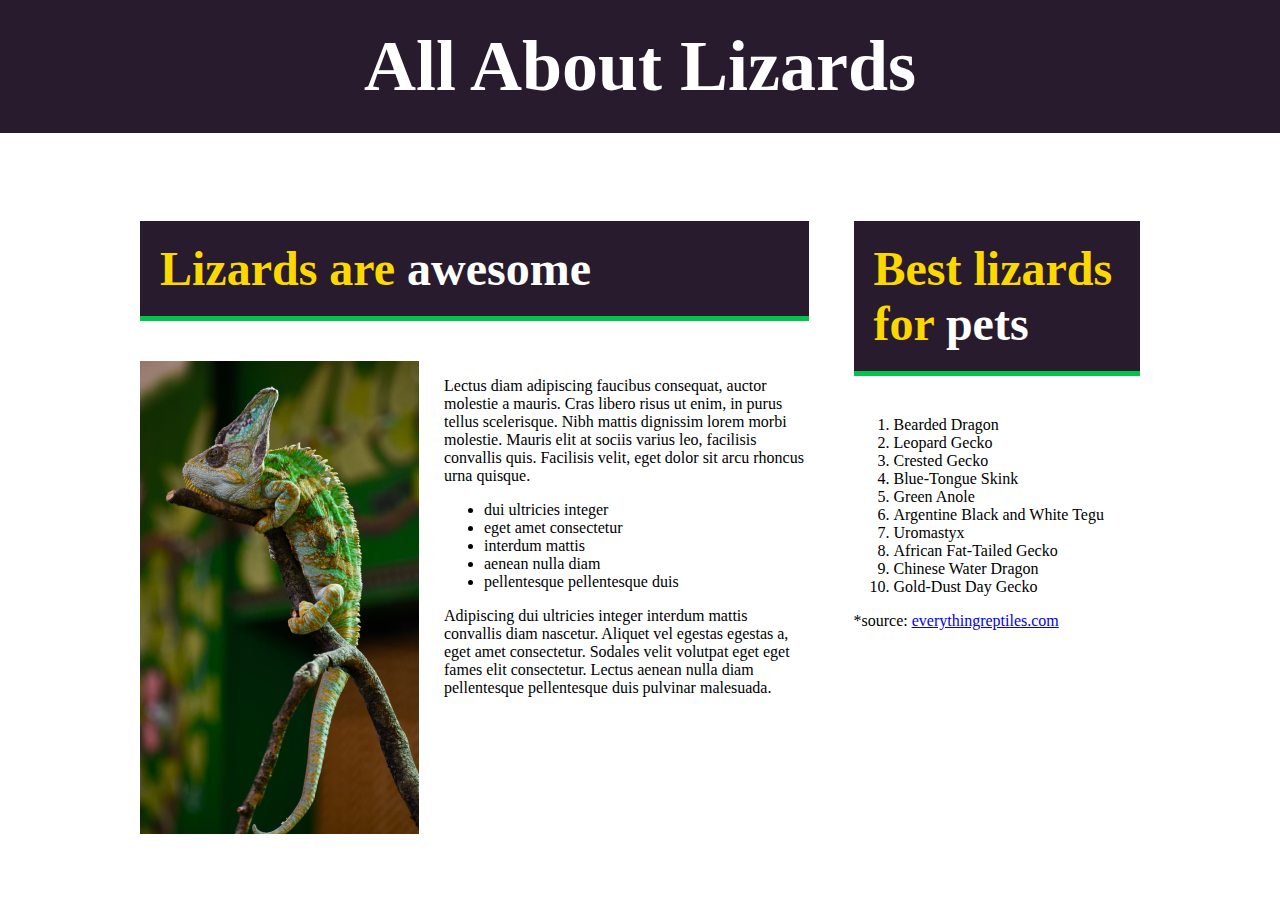
<file: LearnHTML&CSS/LizardApp/index.html>
<!DOCTYPE html>
<html>
    <head>
        <title>All about lizards</title>
        <link href="css/app.css" rel="stylesheet">
    </head>
    <body>
        <header>
            <h1>All About Lizards</h1>
        </header>
        
        <main>
            <div class="container">
                <div class="row">
                    <section class="main-content">
                        <h2 class="subhead">Lizards are <span class="white-text">awesome</span></h2>
                        
                        <div class="row">
                        <div class="col">   
                            <img src="images/chameleon.jpg" alt="a chameleon climbing a branch">
                        </div>
                        
                        <div class="col-left">
                            <p>Lectus diam adipiscing faucibus consequat, auctor molestie a mauris. Cras libero risus ut enim, in purus tellus scelerisque. Nibh mattis dignissim lorem morbi molestie. Mauris elit at sociis varius leo, facilisis convallis quis. Facilisis velit, eget dolor sit arcu rhoncus urna quisque.</p>
                            
                            <!-- insert the unordered list here -->
                            <ul>
                                <li>dui ultricies integer</li>
                                <li>eget amet consectetur</li>
                                <li>interdum mattis</li>
                                <li>aenean nulla diam</li>
                                <li>pellentesque pellentesque duis</li>
                            </ul>
                            
                            <p>Adipiscing dui ultricies integer interdum mattis convallis diam nascetur. Aliquet vel egestas egestas a, eget amet consectetur. Sodales velit volutpat eget eget fames elit consectetur. Lectus aenean nulla diam pellentesque pellentesque duis pulvinar malesuada. </p>
                        </div>
                        </div> <!-- close row -->
                    </section>
                    
                    <aside class="sidebar">
                        <h2 class="subhead">Best lizards for <span class="white-text">pets</span></h2>
                        <!-- insert the ordered list here -->
                        <ol>
                            <li>Bearded Dragon</li>
                            <li>Leopard Gecko</li>
                            <li>Crested Gecko</li>
                            <li>Blue-Tongue Skink</li>
                            <li>Green Anole</li>
                            <li>Argentine Black and White Tegu</li>
                            <li>Uromastyx</li>
                            <li>African Fat-Tailed Gecko</li>
                            <li>Chinese Water Dragon</li>
                            <li>Gold-Dust Day Gecko</li>
                        </ol>
                        <p>*source: <a href="https://www.everythingreptiles.com/20-best-pet-lizards/">everythingreptiles.com</a></p>
                    </aside>
                </div> <!-- close row -->
            </div> <!-- close container -->
        </main>
        
    </body>
</html>
</file>
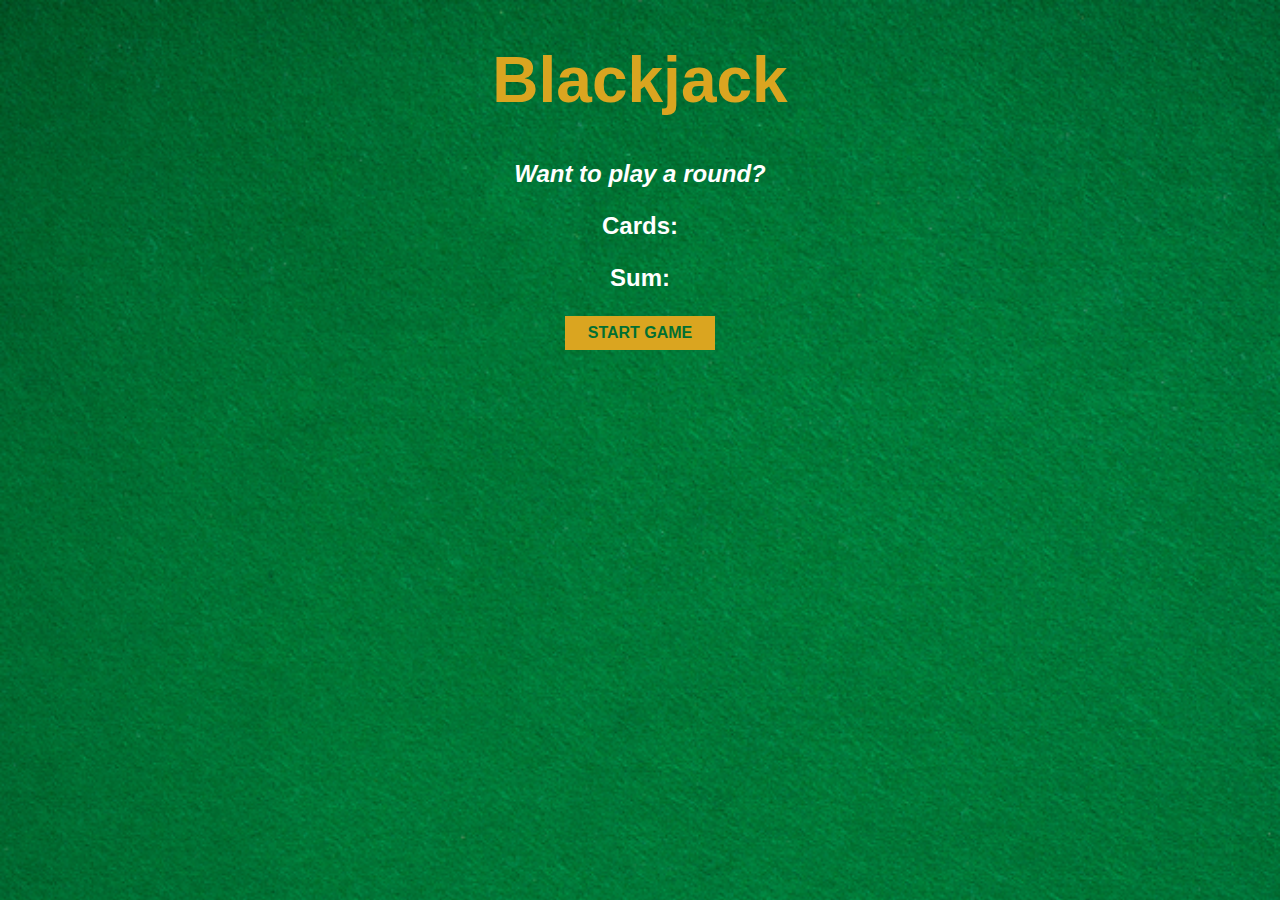
<file: LearnJSForFree/BlackJackGame/index.html>
<!DOCTYPE html>
<html lang="en">
  <head>
    <meta charset="UTF-8" />
    <meta name="viewport" content="width=device-width, initial-scale=1.0" />
    <title>BlackJack Game</title>
    <link rel="stylesheet" href="./index.css" />
  </head>
  <body>
    <h1>Blackjack</h1>
    <p id="message-el">Want to play a round?</p>
    <p id="cards">Cards:</p>
    <p id="sum">Sum:</p>
    <button role="button" id="button-start">Start Game</button>

    <p id="result"></p>
    <script src="./index.js"></script>
  </body>
</html>
</file>
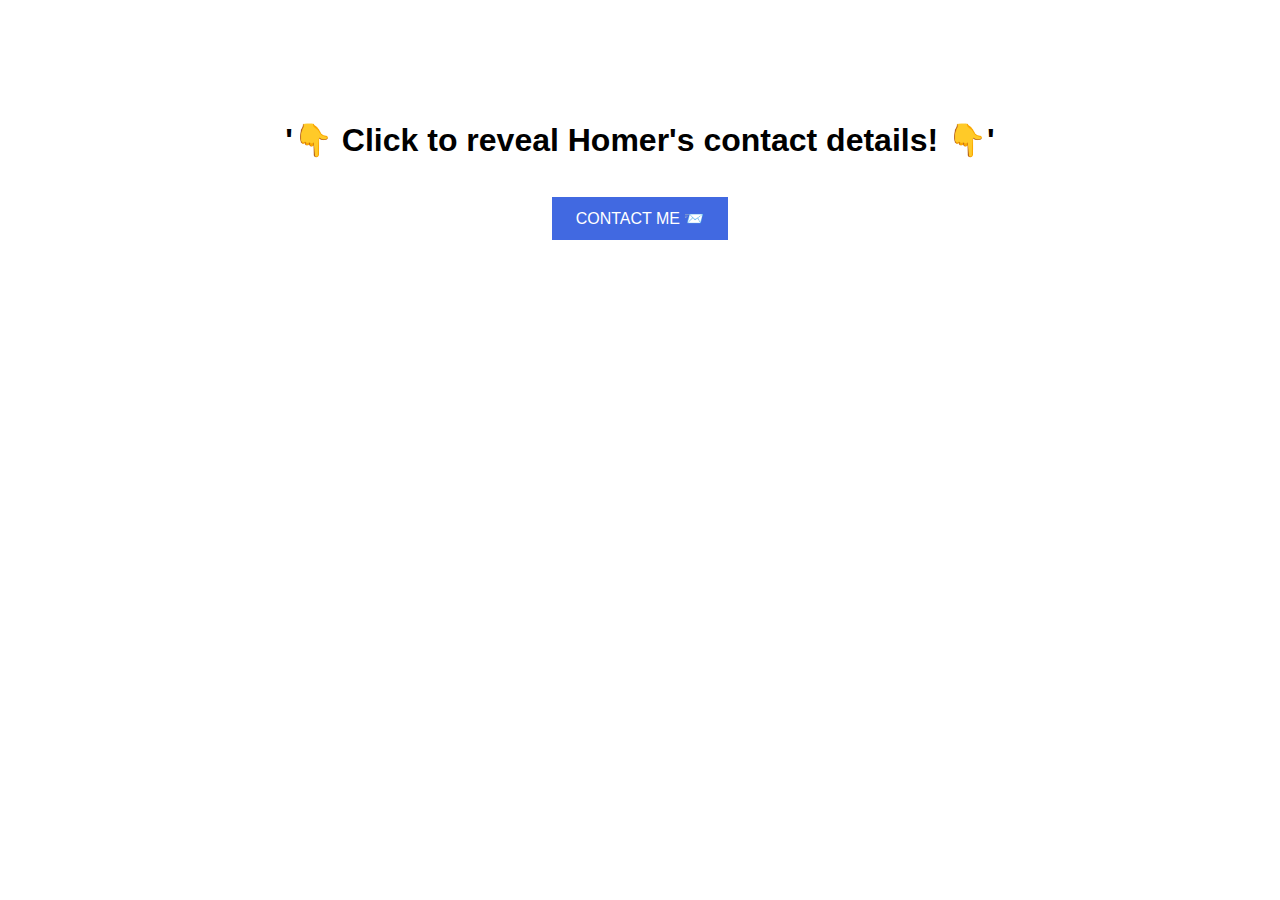
<file: LearnJSForFree/BuildAModal/index.html>
<!DOCTYPE html>
<html lang="en">
  <head>
    <meta charset="UTF-8" />
    <meta name="viewport" content="width=device-width, initial-scale=1.0" />
    <title>JS Modal</title>
    <link rel="stylesheet" href="app.css" />
  </head>
  <body>
    <main>
      <div id="overlay">
        <div id="modal">
          <h2>Contact Details</h2>
          <p>Homer Simpson, 742 Evergreen Terrace (no spam please!) 😀</p>
          <button id="close-modal">Close 👋</button>
        </div>
      </div>

      <h1>'👇 Click to reveal Homer's contact details! 👇'</h1>
      <button id="open-modal">Contact Me 📨</button>
    </main>
    <script src="app.js"></script>
  </body>
</html>
</file>
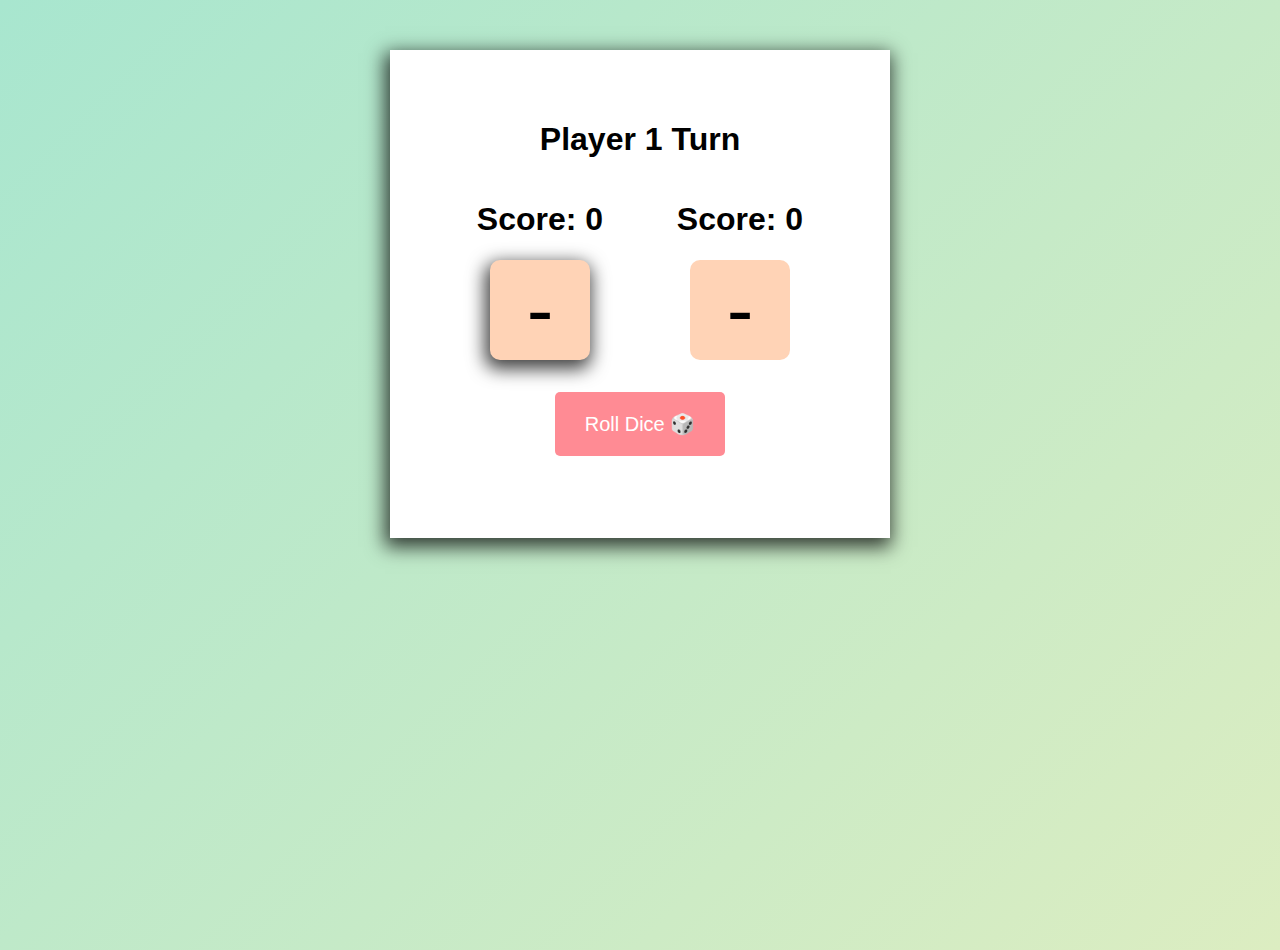
<file: LearnJSForFree/DiceGame/index.html>
<!DOCTYPE html>
<html lang="en">
  <head>
    <meta charset="UTF-8" />
    <meta name="viewport" content="width=device-width, initial-scale=1.0" />
    <title>Dice Game | Vanilla JS</title>
    <link rel="stylesheet" href="app.css" />
  </head>
  <body>
    <main>
      <div class="container">
        <h1 id="message">Player 1 Turn</h1>
        <div class="players">
          <div id="player1">
            <h1>
              Score:
              <span id="player1Scoreboard">0</span>
            </h1>
            <div id="player1Dice" class="dice active">-</div>
          </div>
          <div id="player2">
            <h1>
              Score:
              <span id="player2Scoreboard">0</span>
            </h1>
            <div id="player2Dice" class="dice">-</div>
          </div>
        </div>

        <button id="rollBtn">Roll Dice 🎲</button>
        <button id="resetBtn">Reset Game 🔁</button>
      </div>
    </main>
    <script src="app.js"></script>
  </body>
</html>
</file>
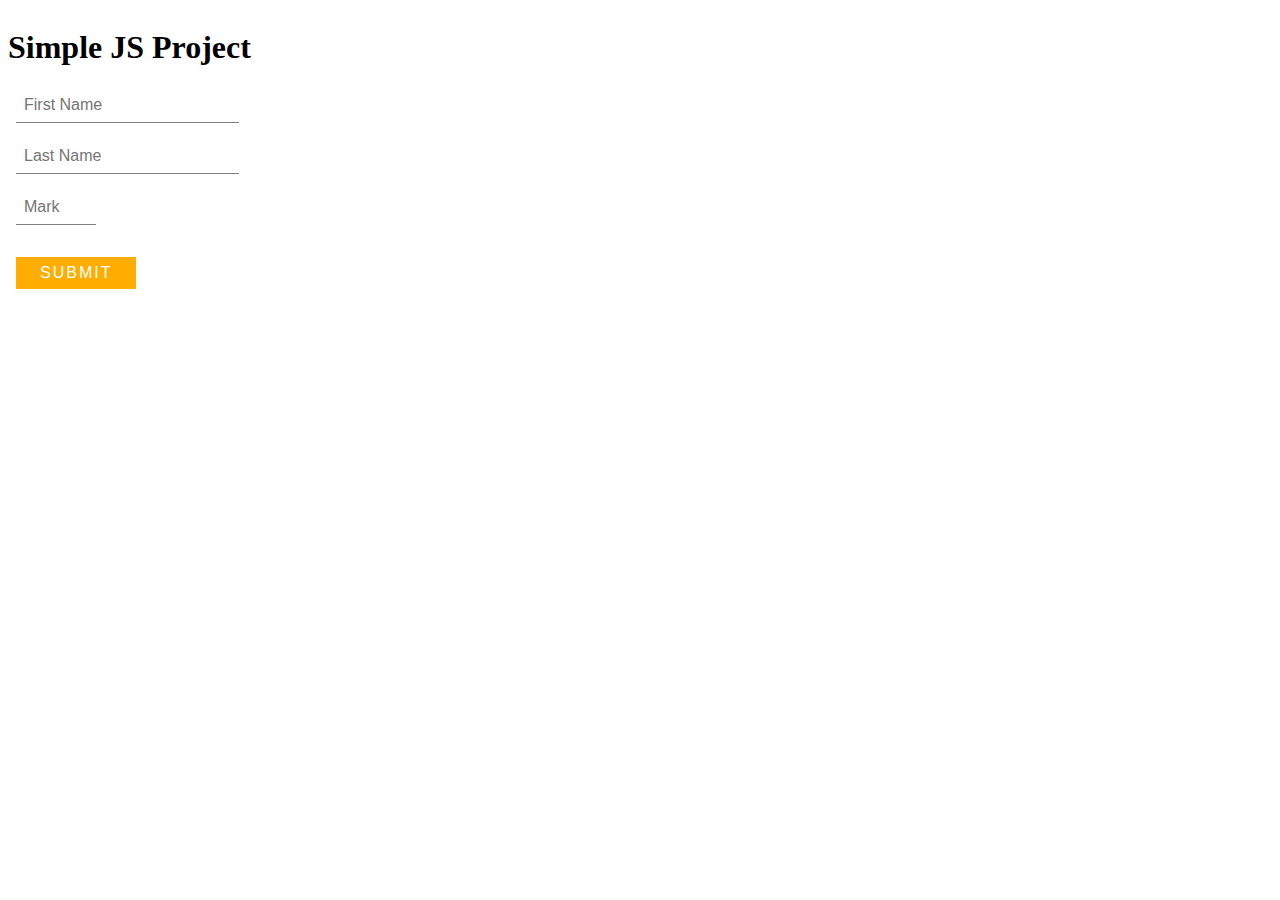
<file: LearnJSForFree/HumairaProject/index.html>
<!DOCTYPE html>
<html lang="en">
  <head>
    <meta charset="UTF-8" />
    <meta name="viewport" content="width=device-width, initial-scale=1.0" />
    <title>Humaira</title>
    <link rel="stylesheet" href="app.css" />
  </head>
  <body>
    <main>
      <h1>Simple JS Project</h1>
      <ul>
        <li>
          <input type="text" id="first_name" placeholder="First Name" />
        </li>
        <li>
          <input type="text" id="last_name" placeholder="Last Name" />
        </li>
        <li>
          <input type="number" id="mark" min="0" max="100" placeholder="Mark" />
        </li>
        <li>
          <button type="submit" id="submit">Submit</button>
        </li>
      </ul>
    </main>
    <script src="app.js"></script>
  </body>
</html>
</file>
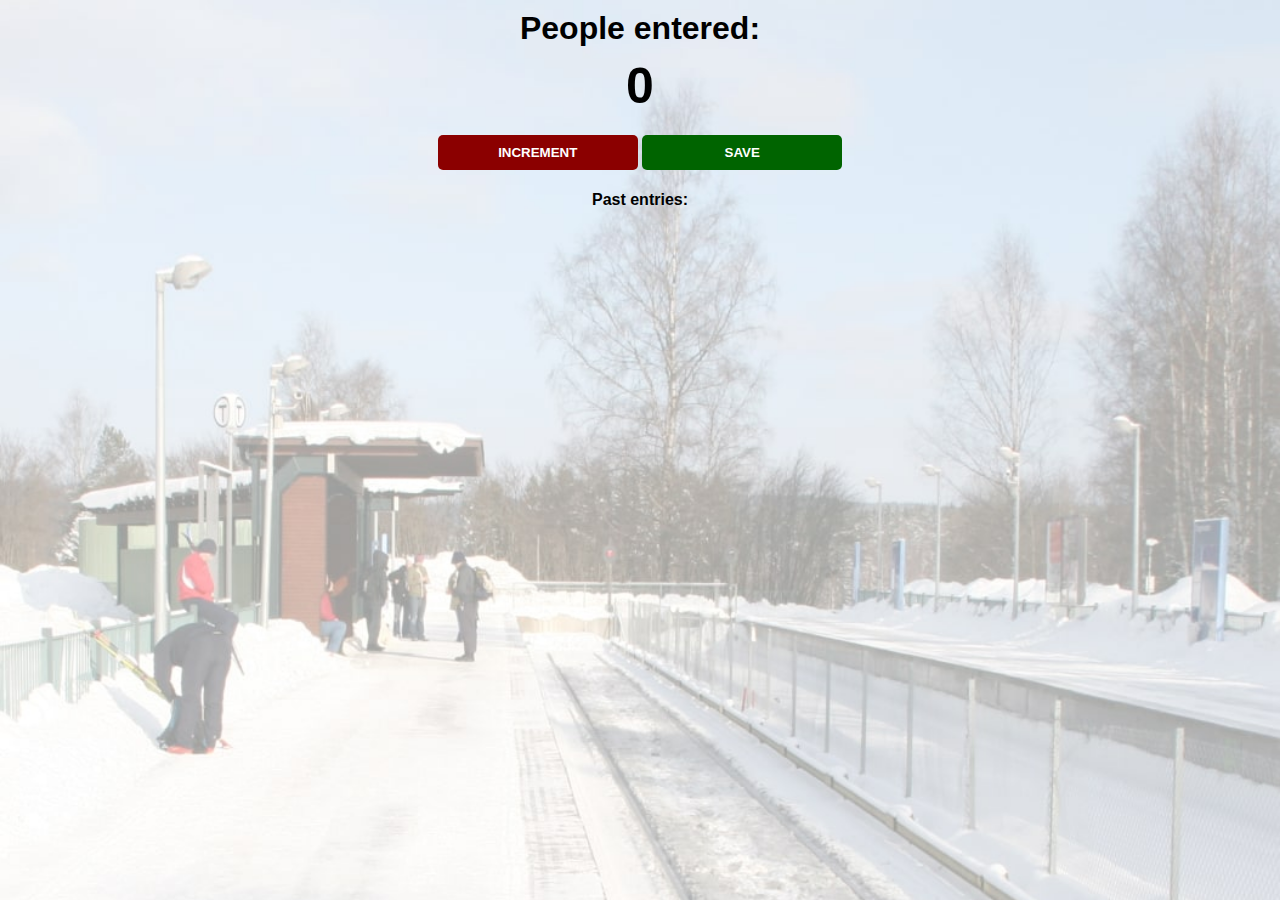
<file: LearnJSForFree/PassengerCounterApp/index.html>
<html>
  <head>
    <link rel="stylesheet" href="index.css" />
  </head>
  <body>
    <h1>People entered:</h1>
    <h2 id="count-el">0</h2>

    <button id="increment-btn">INCREMENT</button>
    <button id="save-btn">SAVE</button>
    <p id="save-el">Past entries:</p>

    <script src="./index.js"></script>
  </body>
</html>
</file>
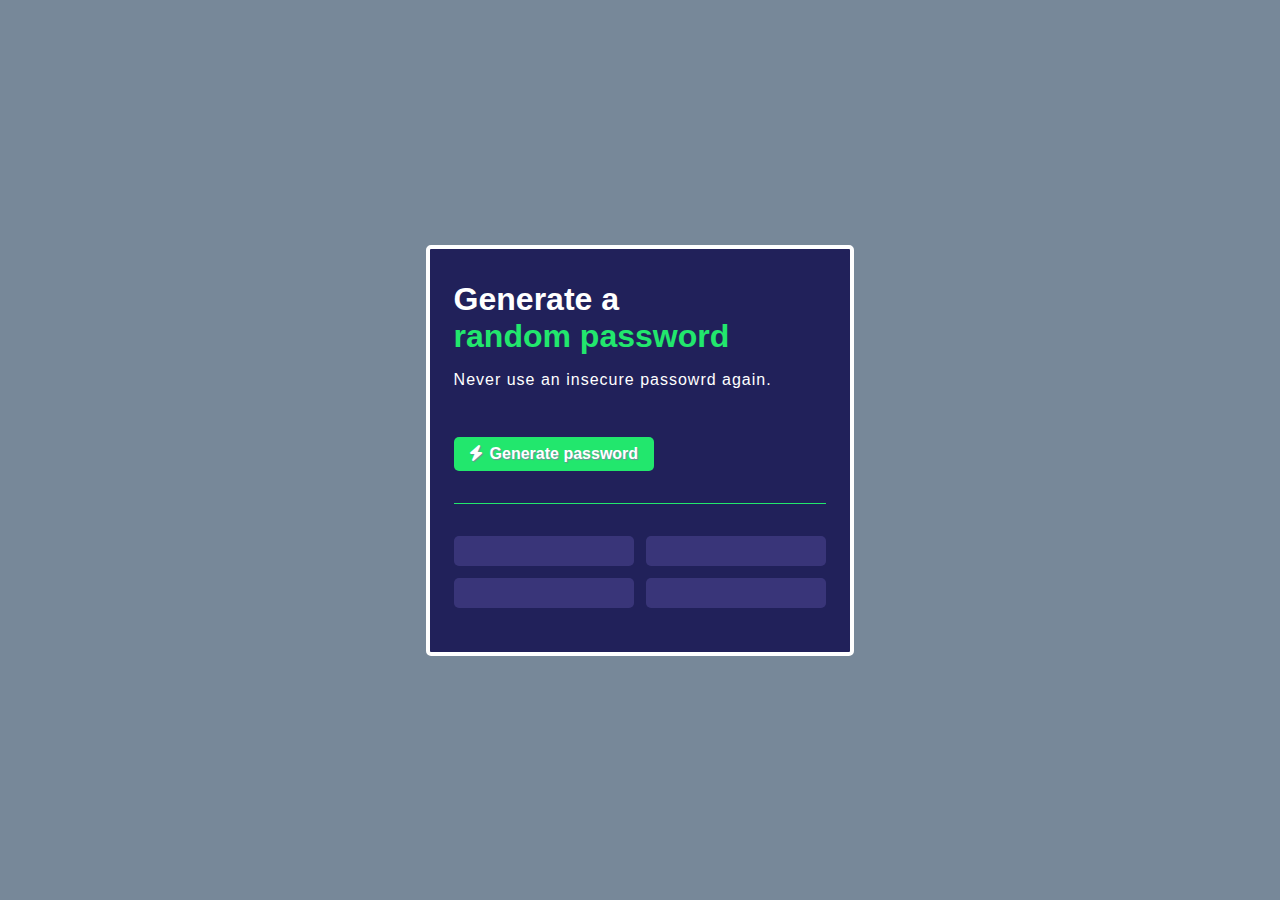
<file: LearnJSForFree/PasswordGenerator/index.html>
<!DOCTYPE html>
<html lang="en">
  <head>
    <meta charset="UTF-8" />
    <meta name="viewport" content="width=device-width, initial-scale=1.0" />
    <title>Password Generator</title>
    <link rel="stylesheet" href="index.css" />
    <link
      rel="stylesheet"
      href="https://cdnjs.cloudflare.com/ajax/libs/font-awesome/6.0.0/css/all.min.css"
    />
  </head>
  <body>
    <main>
      <section>
        <header>
          <h1>Generate a <span class="random-text">random password</span></h1>
          <p class="tagline">Never use an insecure passowrd again.</p>
        </header>

        <button id="generate_password">
          <i class="fa-solid fa-bolt"></i>Generate password
        </button>

        <div class="divider"></div>

        <div class="passwords">
          <div class="row">
            <p class="pwd"></p>
            <p class="pwd"></p>
          </div>
          <div class="row">
            <p class="pwd"></p>
            <p class="pwd"></p>
          </div>
        </div>
      </section>
    </main>

    <script src="index.js"></script>
  </body>
</html>
</file>
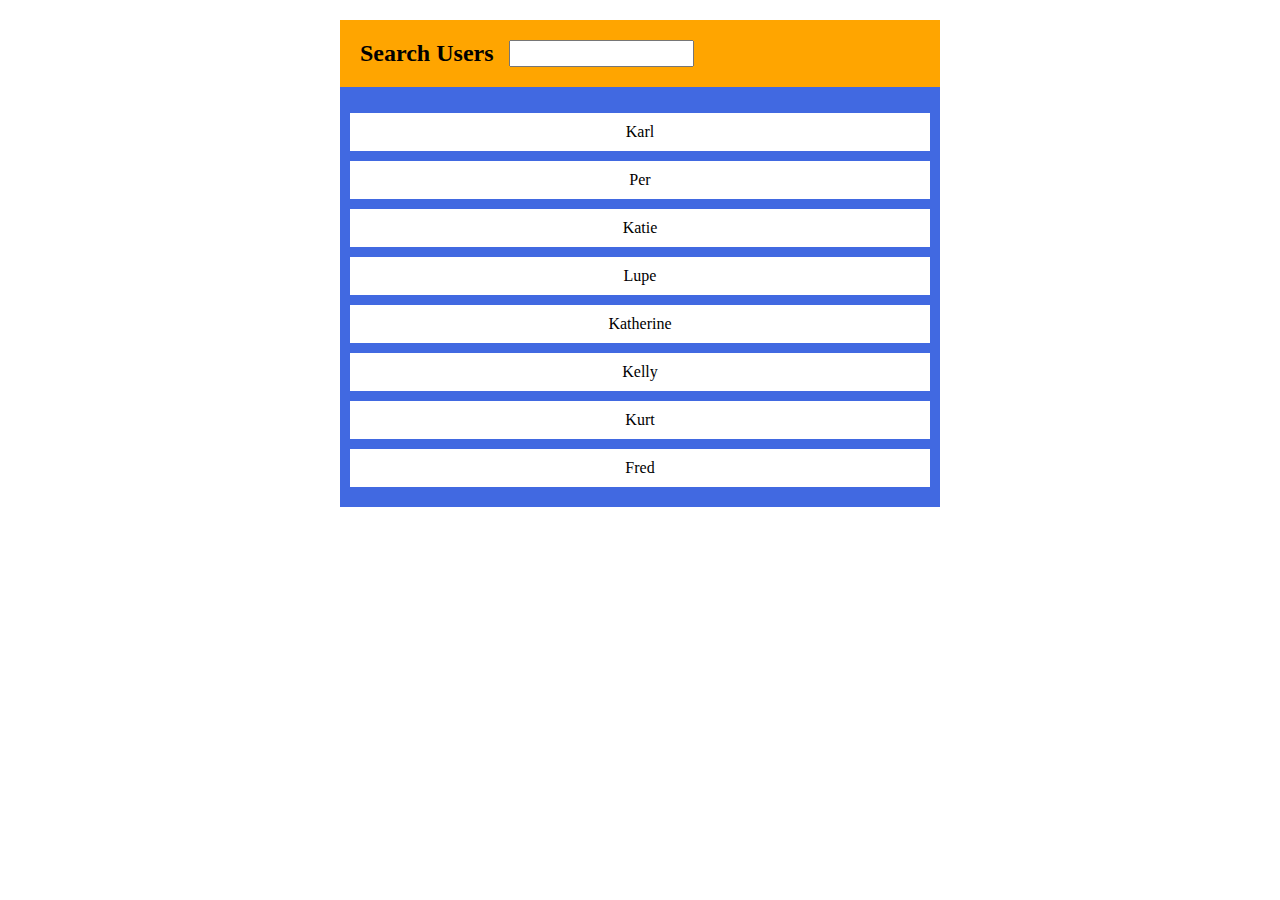
<file: LearnJSForFree/SearchBarInJS/index.html>
<!DOCTYPE html>
<html lang="en">
  <head>
    <meta charset="UTF-8" />
    <meta name="viewport" content="width=device-width, initial-scale=1.0" />
    <title>Search Bar in JS</title>
    <link rel="stylesheet" href="app.css" />
  </head>
  <body>
    <main>
      <div id="container">
        <div id="search">
          <label for="searchInput">Search Users</label>
          <input id="searchInput" type="text" />
        </div>

        <ul id="results">
          <li class="name">Karl</li>
          <li class="name">Per</li>
          <li class="name">Katie</li>
          <li class="name">Lupe</li>
          <li class="name">Katherine</li>
          <li class="name">Kelly</li>
          <li class="name">Kurt</li>
          <li class="name">Fred</li>
        </ul>
      </div>
    </main>
    <script src="app.js"></script>
  </body>
</html>
</file>
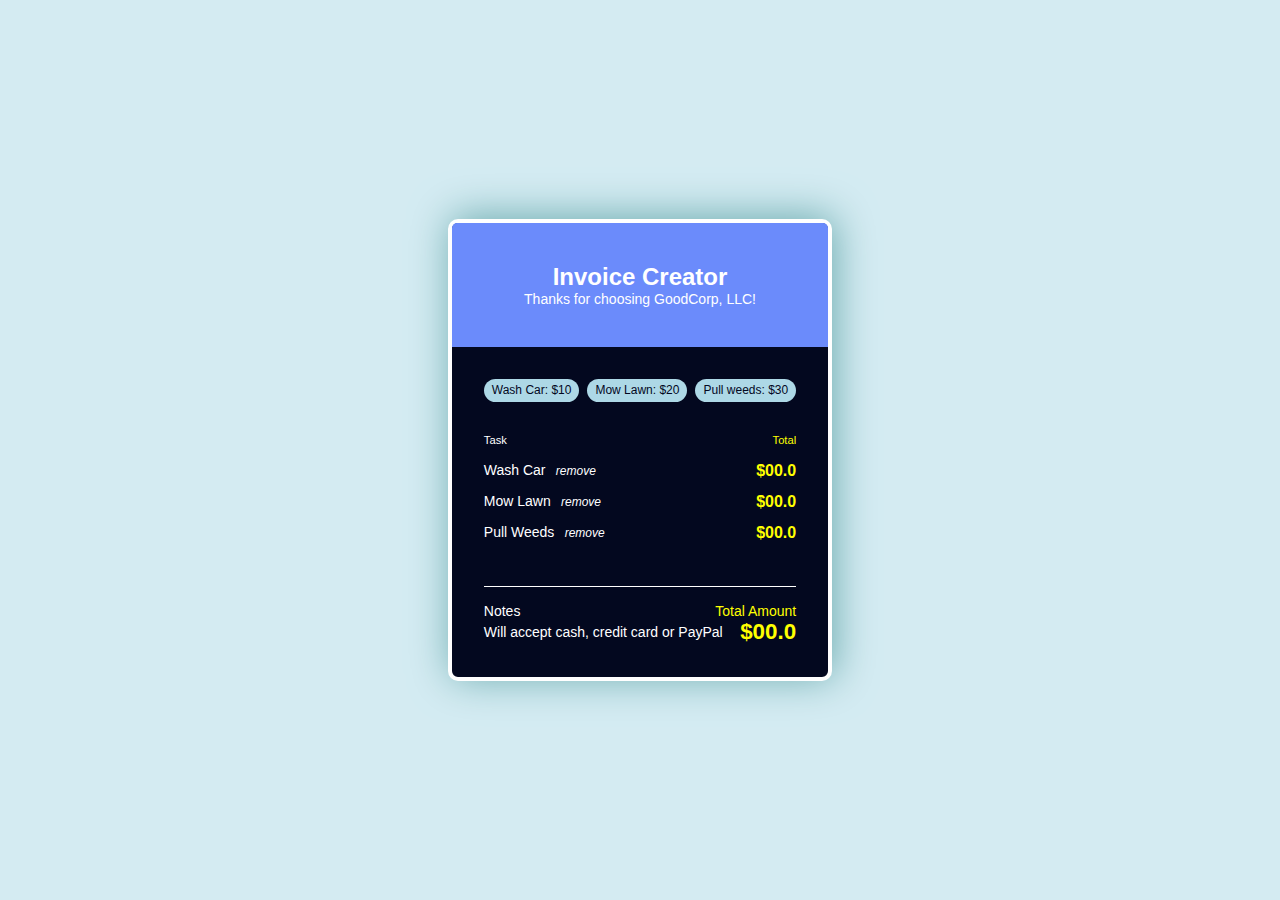
<file: LearnJSForFree/Solo-InvoiceCalculator/index.html>
<!DOCTYPE html>
<html lang="en">
  <head>
    <meta charset="UTF-8" />
    <meta name="viewport" content="width=device-width, initial-scale=1.0" />
    <title>Invoice Calculator</title>
    <link rel="stylesheet" href="index.css" />
  </head>
  <body>
    <main>
      <header>
        <h1>Invoice Creator</h1>
        <p>Thanks for choosing GoodCorp, LLC!</p>
      </header>

      <section class="app-body">
        <div class="buttons">
          <a class="button" id="car">Wash Car: $10</a class="button">
          <a class="button" id="mow">Mow Lawn: $20</a class="button">
          <a class="button" id="weeds">Pull weeds: $30</a class="button">
        </div>
        <div class="container">
          <div class="row">
            <p class="task">Task</p>
            <p class="total">Total</p>
          </div>
          <div class="row">
            <p>Wash Car <span class="remove">remove</span></p>
            <p id="car_txt" class="price">$00.0</p>
          </div>
          <div class="row">
            <p>Mow Lawn <span class="remove">remove</span></p>
            <p id="mow_txt" class="price">$00.0</p>
          </div>
          <div class="row">
            <p>Pull Weeds <span class="remove">remove</span></p>
            <p id="weed_txt" class="price">$00.0</p>
          </div>
        </div>
        <footer>
          <div class="row">
            <p class="notes">Notes</p>
            <p class="total-amount-title">Total Amount</p>
          </div>
          <div class="row">
            <p style="align-self: center;">Will accept cash, credit card or PayPal</p>
            <p class="total-amount" id="total-amount">$00.0</p>
          </div>
        </footer>
      </section>
    </main>

    <script src="index.js"></script>
  </body>
</html>
</file>
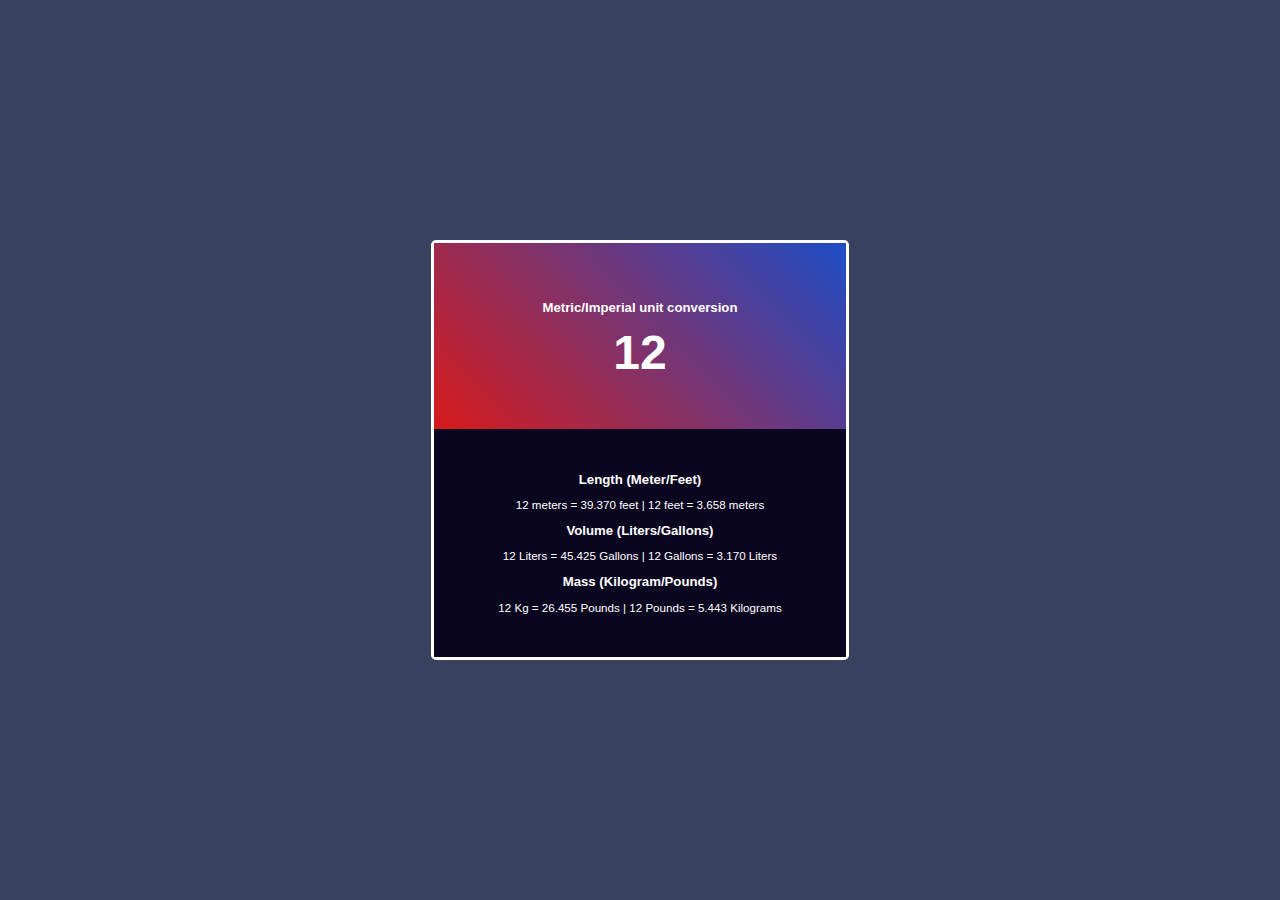
<file: LearnJSForFree/UnitConverter/index.html>
<!DOCTYPE html>
<html lang="en">
  <head>
    <meta charset="UTF-8" />
    <meta name="viewport" content="width=device-width, initial-scale=1.0" />
    <title>Unit Converter</title>
    <link rel="stylesheet" href="./index.css" />
  </head>
  <body>
    <main>
      <section class="card-design">
        <header>
          <h1>Metric/Imperial unit conversion</h1>
          <input type="text" name="unit" id="unit" value="12" />
        </header>

        <div class="units">
          <h2>Length (Meter/Feet)</h2>
          <p class="unit-text" id="length">sample</p>

          <h2>Volume (Liters/Gallons)</h2>
          <p class="unit-text" id="volume">sample</p>

          <h2>Mass (Kilogram/Pounds)</h2>
          <p class="unit-text" id="mass">sample</p>
        </div>
      </section>
    </main>
    <script src="./index.js" type="text/javascript"></script>
  </body>
</html>
</file>
<file: LearnHTML&CSS/LizardApp/css/app.css>
body {
  margin: 0;
}

/* solution with h1 only */

h1 {
  background-color: #281B2D;
  color: #fff;
  text-align: center;
  font-size: 72px;
  margin-top: 0;
  padding: 25px 0;
}


/* solution with header styled */

/* header {
  background-color: #281B2D;
  color: #fff;
  text-align: center;
  padding: 20px;
}

h1 {
  font-size: 72px;
  margin: 0;
} */

.subhead {
  background-color: #281B2D;
  color: #FCD801;
  font-size: 48px;
  padding: 20px;
  border-bottom: 5px solid #00C54C;
}

.white-text { color: #fff }

.container {
  max-width: 1000px;
  margin: 0 auto;
  padding: 0 20px;
} 

.row {
  display: flex;
}

.col-left {
  margin-left: 25px;
}

.main-content {
  width: 70%;
}

.sidebar {
  width: 30%;
  margin-left: 45px;
}
</file>
<file: LearnJSForFree/BlackJackGame/index.css>
body {
  font-family: "Trebuchet MS", "Lucida Sans Unicode", "Lucida Grande",
    "Lucida Sans", Arial, sans-serif;
  background: url("./table.png");
  background-size: cover;
  text-align: center;
  font-weight: bold;
  color: white;
}

h1 {
  color: goldenrod;
  font-size: 4rem;
}

p {
  font-size: 1.5rem;
}

#message-el {
  font-style: italic;
}

button {
  color: #016f32;
  width: 150px;
  background: goldenrod;
  padding: 0.5rem;
  text-transform: uppercase;
  font-weight: bold;
  font-size: 1rem;
  border: none;
  cursor: pointer;
}
</file>
<file: LearnJSForFree/BuildAModal/app.css>
html,
body {
  margin: 0;
  padding: 50px;
  font-family: Arial, Helvetica, sans-serif;
  text-align: center;
}

h2 {
  margin: 0;
}

#close-modal,
#open-modal {
  background: royalblue;
  color: #fff;
  font-size: 16px;
  text-transform: uppercase;
  border: 0;
  cursor: pointer;
  padding: 0.75em 1.5em;
  margin-top: 1em;
}

#open-modal:hover,
#close-modal:hover,
#open-modal:focus,
#close-modal:focus {
  text-decoration: underline;
}

#modal {
  display: flex;
  flex-direction: column;
  justify-content: center;
  align-items: center;
  background-color: rgba(255, 255, 255, 1);
  height: 250px;
  max-width: 50%;
  padding: 20px;
  margin: 0 auto;
  position: relative;
  top: 30%;
}

#overlay {
  display: none;
  width: 100%;
  height: 100%;
  position: absolute;
  top: 0;
  right: 0;
  left: 0;
  bottom: 0;
  background-color: rgba(0, 0, 0, 0.5);
}
</file>
<file: LearnJSForFree/DiceGame/app.css>
html,
body {
  --color-1: #a8e6cf;
  --color-2: #dcedc1;
  --color-3: #ffd3b6;
  --color-4: #ffaaa5;
  --color-5: #ff8b94;
  margin: 0;
  padding: 0;
}

body {
  padding-top: 50px;
  background-image: linear-gradient(135deg, var(--color-1), var(--color-2));
  font-family: "Roboto", sans-serif;
  height: 100vh;
  color: black;
}

.container {
  width: 400px;
  text-align: center;
  margin: 0 auto;
  background-color: white;
  box-shadow: -2px 6px 18px 3px rgba(0, 0, 0, 0.75);
  padding: 50px;
}

.players {
  width: 100%;
  display: flex;
  justify-content: space-around;
}

.dice {
  border-radius: 10px;
  width: 100px;
  height: 100px;
  background-color: var(--color-3);
  margin: 0 auto;
  font-size: 80px;
  display: flex;
  align-items: center;
  justify-content: center;
}

button {
  color: #fff;
  padding: 20px 30px;
  font-size: 20px;
  margin-top: 40px;
  border: none;
  border-radius: 5px;
  cursor: pointer;
}

#rollBtn {
  background-color: var(--color-5);
  margin: 2rem auto;
}

#resetBtn {
  background-color: var(--color-4);
  margin: 2rem auto;
}

button:focus {
  outline: none;
}

#resetBtn {
  display: none;
}

.active {
  box-shadow: -2px 6px 18px 3px rgba(0, 0, 0, 0.75);
}
</file>
<file: LearnJSForFree/HumairaProject/app.css>
body {
  display: flex;
}

ul {
  display: flex;
  flex-direction: column;
}

li {
  margin-bottom: 1rem;
  margin-left: -2rem;
  list-style-type: none;
}

input {
  font-size: 1rem;
  border: none;
  border-bottom: 1px solid grey;
  padding: 0.5rem;
}

button {
  background-color: #ffae00;
  color: #fff;
  font-size: 1rem;
  text-transform: uppercase;
  letter-spacing: 2px;
  outline: none;
  border: none;
  border-radius: 0;
  padding: 0.45rem 1.5rem;
  margin-top: 1rem;
  cursor: pointer;
}

button:hover {
  background-color: #ffae00cc;
  color: rgb(0, 0, 0);
}
</file>
<file: LearnJSForFree/PassengerCounterApp/index.css>
body {
  background-image: url("station.jpg");
  background-size: cover;
  font-family: -apple-system, BlinkMacSystemFont, 'Segoe UI', Roboto, Oxygen, Ubuntu, Cantarell, 'Open Sans', 'Helvetica Neue', sans-serif;
  font-weight: bold;
  text-align: center;
}

h1 {
  margin-top: 10px;
  margin-bottom: 10px;
}

h2 {
  font-size: 50px;
  margin-top: 0;
  margin-bottom: 20px;
}

button {
  border: none;
  padding-top: 10px;
  padding-bottom: 10px;
  color: white;
  font-weight: bold;
  width: 200px;
  margin-bottom: 5px;
  border-radius: 5px;
}

#increment-btn {
  background: darkred;
}

#save-btn {
  background: darkgreen;
}
</file>
<file: LearnJSForFree/PasswordGenerator/index.css>
:root {
  --clr-bg: #778899;
  --clr-bg-section: #21215a;
  --clr-green: #22e76d;
  --clr-neutral: #fff;
}
* {
  padding: 0;
  margin: 0;
  box-sizing: border-box;
}
body {
  background-color: var(--clr-bg);
  width: 100vw;
  height: 100vh;
  display: flex;
  justify-content: center;
  align-items: center;
  font-family: "Franklin Gothic Medium", "Arial Narrow", Arial, sans-serif;
  font-size: 0.725rem;
  color: var(--clr-neutral);
}
section {
  background-color: var(--clr-bg-section);
  border: 4px solid var(--clr-neutral);
  border-radius: 5px;
  padding: 2rem 1.5rem;
}
h1 {
  font-size: 2rem;
}
.tagline {
  font-size: 1rem;
  margin: 1rem 0;
  margin-bottom: 3rem;
  font-weight: normal;
  letter-spacing: 1px;
}
button {
  padding: 0.5rem 1rem;
  background-color: var(--clr-green);
  color: var(--clr-neutral);
  font-size: 1rem;
  font-weight: bold;
  border: none;
  border-radius: 5px;
  cursor: pointer;
  text-shadow: 1px 1px 1px var(--clr-bg);
}
.fa-bolt {
  margin-right: 0.5rem;
}
.random-text {
  display: block;
  color: var(--clr-green);
}
.divider {
  border-bottom: 1px solid var(--clr-green);
  margin: 2rem 0;
}
.row {
  display: flex;
}
.pwd {
  width: 180px;
  height: 30px;
  margin-bottom: 0.75rem;
  background-color: #a38fff31;
  padding: 0.5rem;
  border-radius: 5px;
  color: var(--clr-green);
  font-size: 0.7rem;
  font-weight: lighter;
  text-align: center;
  letter-spacing: 0.8px;
  text-shadow: 1px 1px 1px var(--clr-bg-section);
  cursor: pointer;
}
.pwd:last-child {
  margin-left: 0.8rem;
}
</file>
<file: LearnJSForFree/SearchBarInJS/app.css>
html,
body {
  margin: 0;
  padding: 0;
}

#container {
  width: 600px;
  margin: 0 auto;
  margin-top: 20px;
  background-color: royalblue;
}

#search {
  display: flex;
  padding: 20px;
  background-color: orange;
}

#search label {
  font-size: 24px;
  font-weight: bold;
  margin-right: 15px;
}

#results {
  display: block;
  padding: 10px;
}

#results .name {
  width: 100%;
  padding: 10px 0;
  text-align: center;
  background-color: white;
  margin-bottom: 10px;
  list-style-type: none;
}
</file>
<file: LearnJSForFree/Solo-InvoiceCalculator/index.css>
* {
  margin: 0;
  padding: 0;
  box-sizing: border-box;
}
body {
  width: 100vw;
  height: 100vh;
  background-color: rgba(173, 216, 230, 0.527);
  display: flex;
  justify-content: center;
  align-items: center;
  font-family: "Trebubchet MS", "Lucida Sans Unicode", "Lucida Grande",
    "Lucida Sans", Arial, sans-serif;
  color: white;
  font-size: 14px;
}
main {
  border: 4px solid white;
  border-radius: 10px;
  background-color: rgb(3 8 31);
  box-shadow: 3px -3px 40px #6babae;
}
header {
  margin: 0;
  text-align: center;
  background: #6b8bfb;
  padding: 40px 0;
  border-top-right-radius: 5px;
  border-top-left-radius: 5px;
}
header h1 {
  font-size: 1.5rem;
}
.app-body {
  padding: 2rem;
}
.button {
  background-color: lightblue;
  border: none;
  border-radius: 20px;
  padding: 0.3rem 0.5rem;
  color: #03081f;
  font-size: 12px;
  cursor: pointer;
}
.buttons {
  display: flex;
  gap: 0.5rem;
}
.container {
  margin: 2rem 0;
}
.task,
.total {
  font-size: 80%;
  margin-bottom: 1rem;
}
.total,
.price,
.total-amount-title,
.total-amount {
  margin-left: auto;
  color: yellow;
}
.price {
  font-weight: bold;
  font-size: 1rem;
  font-family: Arial, Helvetica, sans-serif;
  margin-bottom: .8rem;
}
.row {
  display: flex;
}
.remove {
  color: white;
  font-size: 0.75rem;
  margin-left: 0.4rem;
  font-style: italic;
}
.total-amount {
  font-size: 1.4rem;
  font-weight: bolder;
}
footer {
  padding-top: 1rem;
  border-top: 1px solid white;
}
</file>
<file: LearnJSForFree/UnitConverter/index.css>
body {
  background-color: #38425e;
  color: white;
  width: 100vw;
  height: 100vh;
  display: flex;
  justify-content: center;
  align-items: center;
  text-align: center;
  padding: 0;
  margin: 0;
  font-family: "Trebuchet MS", "Lucida Sans Unicode", "Lucida Grande",
    "Lucida Sans", Arial, sans-serif;
  font-weight: normal;
  font-size: 0.725rem;
}

.card-design {
  border: 3px solid white;
  border-radius: 5px;
}

header {
  padding: 3rem 4rem;
  background: linear-gradient(
    45deg,
    rgb(216, 26, 26) 0%,
    rgb(29, 77, 197) 100%
  );
}

header input[type="text"] {
  outline: none;
  border: none;
  background-color: inherit;
  color: white;
  font-size: 3rem;
  font-weight: bolder;
  width: 2ch;
}

h1,
h2 {
  font-size: 0.825rem;
  font-weight: bold;
}

.units {
  background-color: rgb(10, 6, 31);
  padding: 2rem 4rem;
}
</file>
